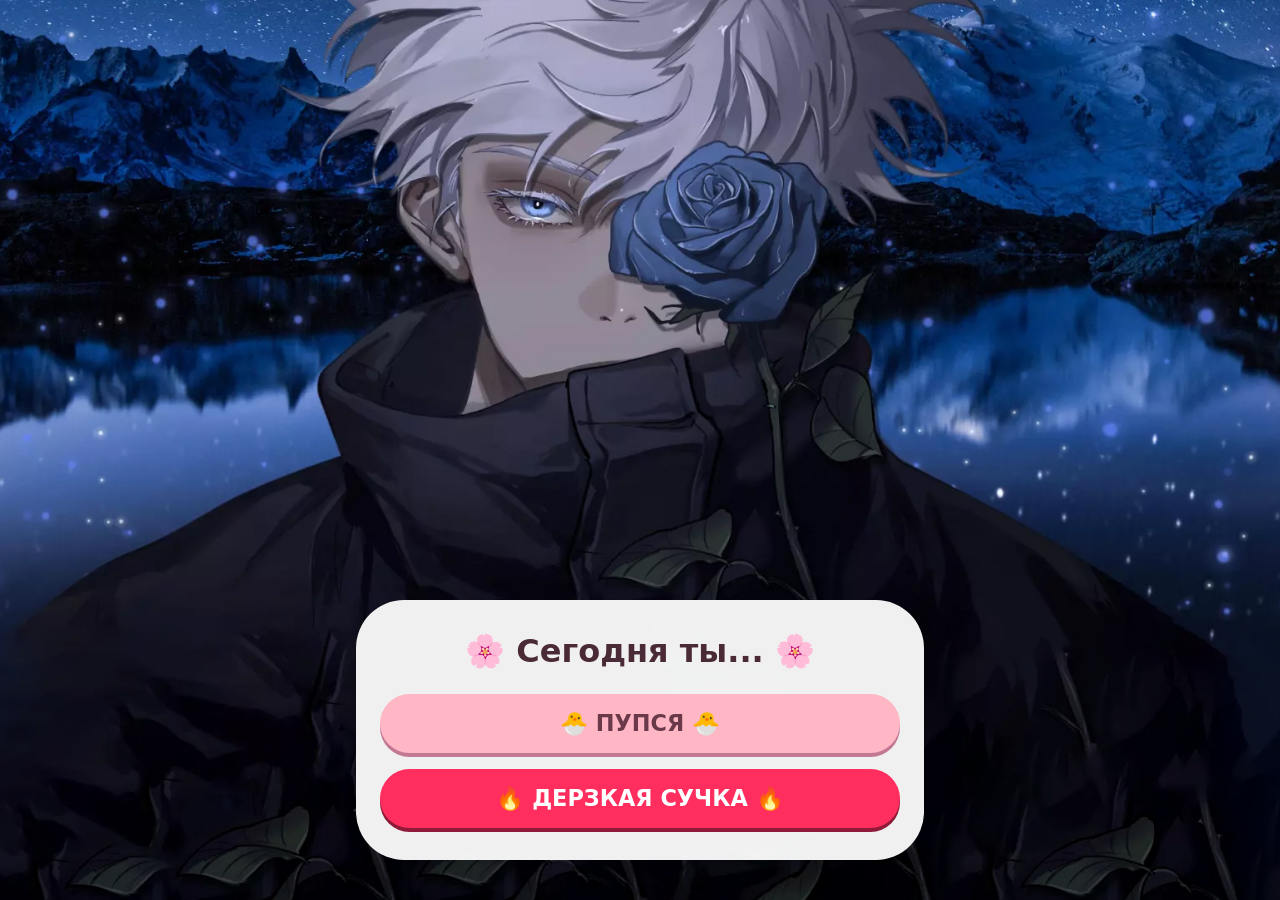
<file: index.html>
<!DOCTYPE html>
<html lang="ru">
<head>
    <meta charset="UTF-8">
    <meta name="viewport" content="width=device-width, initial-scale=1.0, user-scalable=yes, viewport-fit=cover">
    <meta name="theme-color" content="#ffb7c5">
    <title>🎭 МАГИЯ ДНЯ | ВЫБОР НАСТРОЕНИЯ</title>
    <link rel="stylesheet" href="css/style.css">
</head>
<body class="main-page" id="mainBody">
    <div class="container">
        <div class="choice-screen">
            <h2>🌸 Сегодня ты... 🌸</h2>
            <div class="choice-buttons">
                <a href="game.html?mood=pupsya" class="mood-btn pupsya-btn">🐣 ПУПСЯ 🐣</a>
                <a href="game.html?mood=suchka" class="mood-btn suchka-btn">🔥 ДЕРЗКАЯ СУЧКА 🔥</a>
            </div>
        </div>
    </div>

    <script>
        // Опционально: тихий час на главном экране
        const hours = new Date().getHours();
        if (hours >= 0 && hours < 6) {
            document.body.classList.add('quiet-hour');
        }
    </script>
</body>
</html>
</file>
<file: css/style.css>
* {
    margin: 0;
    padding: 0;
    box-sizing: border-box;
    -webkit-tap-highlight-color: transparent;
}

body {
    min-height: 100vh;
    display: flex;
    justify-content: center;
    align-items: center;
    font-family: 'Segoe UI', 'Quicksand', system-ui, sans-serif;
    padding: 16px;
    transition: background 0.3s ease;
}

.container {
    max-width: 600px;
    width: 100%;
    margin: 0 auto;
    position: fixed;
    bottom: 40px;
    left: 0;
    right: 0;
    padding: 0 16px;
}
/* Отдельно для мобильных — можно поменять отступ */
@media (max-width: 768px) {
    .container {
        bottom: 20px;
    }
}

/* Экран выбора */
.choice-screen {
    background: rgba(255, 255, 255, 0.94);
    backdrop-filter: blur(20px);
    border-radius: 48px;
    padding: 2rem 1.5rem;
    text-align: center;
    box-shadow: 0 20px 40px rgba(0,0,0,0.15);
}

.choice-screen h2 {
    font-size: clamp(1.5rem, 6vw, 2rem);
    margin-bottom: 1.5rem;
    color: #4a2a36;
    font-weight: 600;
}

.choice-buttons {
    display: flex;
    gap: 16px;
    justify-content: center;
    flex-direction: column;
}

.mood-btn {
    padding: 16px 20px;
    font-size: clamp(1.2rem, 5vw, 1.4rem);
    font-weight: bold;
    border: none;
    border-radius: 60px;
    cursor: pointer;
    width: 100%;
    text-decoration: none;
    display: inline-block;
    text-align: center;
}

.pupsya-btn {
    background: #ffb7c5;
    color: #6b3a4a;
    box-shadow: 0 4px 0 #c27892;
}

.suchka-btn {
    background: #ff2e5e;
    color: white;
    box-shadow: 0 4px 0 #8f1a3a;
}

.mood-btn:active {
    transform: translateY(2px);
}

/* Карточка игры */
.game-card {
    border-radius: 40px;
    padding: 1.25rem;
    transition: all 0.3s;
}

.back-btn {
    border: none;
    padding: 10px 18px;
    border-radius: 40px;
    cursor: pointer;
    margin-bottom: 16px;
    font-size: 0.85rem;
    font-weight: 600;
    display: inline-block;
    text-decoration: none;
}

.back-btn:active {
    transform: scale(0.97);
}

.game-header {
    text-align: center;
    margin-bottom: 1rem;
}

.game-header h1 {
    font-size: clamp(1.3rem, 5vw, 1.8rem);
    font-weight: 700;
}

.magic-btn {
    width: 100%;
    padding: 16px;
    font-size: clamp(1.2rem, 5vw, 1.4rem);
    font-weight: bold;
    border: none;
    border-radius: 60px;
    cursor: pointer;
    margin: 16px 0;
    transition: transform 0.05s linear;
}

.magic-btn:active {
    transform: translateY(2px);
}

.oracle-box {
    border-radius: 28px;
    padding: 0.75rem;
    margin: 12px 0;
}

.item {
    margin-bottom: 18px;
    border-left: 4px solid;
    padding-left: 14px;
}

.label {
    font-size: 0.7rem;
    text-transform: uppercase;
    letter-spacing: 2px;
    font-weight: bold;
}

.value {
    font-size: clamp(0.9rem, 4vw, 1rem);
    margin-top: 6px;
    line-height: 1.45;
}

.emoji-illustration {
    font-size: clamp(2.5rem, 12vw, 3.5rem);
    text-align: center;
    padding: 12px;
    background: rgba(255,255,255,0.1);
    border-radius: 50px;
    margin: 10px 0;
    letter-spacing: 8px;
}

footer {
    font-size: 0.6rem;
    text-align: center;
    margin-top: 16px;
    opacity: 0.7;
}

@media (max-width: 480px) {
    body { padding: 12px; }
    .game-card { padding: 1rem; }
    .item { margin-bottom: 14px; padding-left: 12px; }
    .emoji-illustration { padding: 10px; letter-spacing: 5px; }
}
/* ========== ФОН ДЛЯ ГЛАВНОГО ЭКРАНА (ВЫБОР НАСТРОЕНИЯ) ========== */
body.main-page {
    background-image: url('../images/backgrounds/main-desktop.jpg');
    background-size: cover;
    background-position: center;
    background-repeat: no-repeat;
    background-attachment: fixed;
}

/* Для мобильных устройств */
@media (max-width: 768px) {
    body.main-page {
        background-image: url('../images/backgrounds/main-mobile.jpg');
        background-attachment: scroll;
    }
}

/* Затемнение при тихом часе (опционально) */
body.main-page.quiet-hour {
    backdrop-filter: brightness(0.6) blur(2px);
}
</file>
<file: css/rooms.css>
/* ========== ОБЩИЕ НАСТРОЙКИ ФОНА ========== */
body {
    background-size: auto;
    background-repeat: repeat;
    background-position: top left;
}

/* ========== ПУПСЯ — твой узор на фоне ========== */
body.pupsya {
    background-image: url('../images/backgrounds/pupsya-pattern.jpg');
    /* Если картинка не загрузилась — запасной градиент */
    background-color: #ffe6f0;
    background-size: 300px auto;
    background-repeat: repeat;
}

/* ========== СУЧКА — твой узор на фоне ========== */
body.suchka {
    background-image: url('../images/backgrounds/suchka-pattern.jpg');
    background-color: #0a0a0f;
    background-size: 300px auto;
    background-repeat: repeat;
}

/* ========== ОСТАЛЬНЫЕ СТИЛИ КОМНАТ ========== */

/* ПУПСЯ — розовая комната */
body.pupsya .game-card {
    background: rgba(255, 245, 250, 0.94);
    border: 2px solid #ffb7c5;
    box-shadow: 0 20px 35px rgba(255, 120, 160, 0.3);
    backdrop-filter: blur(2px);
}

body.pupsya .magic-btn {
    background: #ffb7c5;
    color: #4a2a36;
    box-shadow: 0 4px 0 #c27892;
}

body.pupsya .back-btn {
    background: #ffb7c5;
    color: #4a2a36;
}

body.pupsya .room-item {
    background: #ffe2ed;
    border: 1px solid #ffc0d0;
}

body.pupsya .game-header h1 {
    color: #c55a7f;
}

body.pupsya .oracle-box {
    background: #fff0f5;
}

body.pupsya .item {
    border-left-color: #f9acc9;
}

body.pupsya .label {
    color: #d4769a;
}

body.pupsya .value {
    color: #2d1e24;
}

body.pupsya .emoji-illustration {
    background: #ffe2ed;
}

body.pupsya footer {
    color: #b86f8a;
}

body.pupsya .room-item span {
    color: #b86f8a;
}

/* СУЧКА — тёмная комната */
body.suchka .game-card {
    background: rgba(28, 24, 37, 0.94);
    border: 2px solid #ff2e5e;
    box-shadow: 0 0 30px rgba(255, 46, 94, 0.3);
    backdrop-filter: blur(2px);
}

body.suchka .magic-btn {
    background: #ff2e5e;
    color: white;
    box-shadow: 0 4px 0 #8f1a3a;
}

body.suchka .back-btn {
    background: #ff2e5e;
    color: white;
}

body.suchka .room-item {
    background: #0e0b12;
    border: 1px solid #ff4876;
}

body.suchka .game-header h1 {
    color: #ff4876;
    text-shadow: 2px 2px 0 #5a1e32;
}

body.suchka .oracle-box {
    background: #0e0b12;
}

body.suchka .item {
    border-left-color: #ff4876;
}

body.suchka .label {
    color: #ff90b0;
}

body.suchka .value {
    color: #f0e6d0;
}

body.suchka .emoji-illustration {
    background: #00000040;
}

body.suchka footer {
    color: #6e5b70;
}

body.suchka .room-item span {
    color: #ff90b0;
}

/* ТИХИЙ ЧАС — затемнение узора */
body.quiet-hour {
    backdrop-filter: brightness(0.6) blur(1px);
}

body.quiet-hour .game-card {
    background: rgba(10, 15, 30, 0.88) !important;
    backdrop-filter: blur(3px);
}

/* Комната — предметы */
.room-decor {
    display: flex;
    justify-content: space-between;
    gap: 12px;
    margin-bottom: 20px;
    flex-wrap: wrap;
}

.room-item {
    flex: 1;
    text-align: center;
    padding: 12px 8px;
    border-radius: 32px;
    cursor: pointer;
    transition: 0.1s linear;
    font-size: 1.8rem;
}

.room-item:active {
    transform: scale(0.96);
}

.room-item span {
    display: block;
    font-size: 0.7rem;
    margin-top: 6px;
    opacity: 0.7;
}
</file>
<file: css/modal.css>
.modal {
    display: none;
    position: fixed;
    top: 0;
    left: 0;
    width: 100%;
    height: 100%;
    background: rgba(0, 0, 0, 0.7);
    backdrop-filter: blur(8px);
    z-index: 2000;
    justify-content: center;
    align-items: center;
    animation: fadeIn 0.2s ease;
}

@keyframes fadeIn {
    from { opacity: 0; }
    to { opacity: 1; }
}

.modal-content {
    max-width: 300px;
    width: 85%;
    padding: 24px 20px;
    border-radius: 48px;
    text-align: center;
    animation: slideUp 0.25s ease;
    position: relative;
}

@keyframes slideUp {
    from { transform: translateY(30px); opacity: 0; }
    to { transform: translateY(0); opacity: 1; }
}

body.pupsya .modal-content {
    background: linear-gradient(135deg, #fff0f5 0%, #ffe2ed 100%);
    border: 2px solid #ffb7c5;
    box-shadow: 0 20px 40px rgba(255, 120, 160, 0.4);
}

body.suchka .modal-content {
    background: linear-gradient(135deg, #1a1225 0%, #0e0b12 100%);
    border: 2px solid #ff2e5e;
    box-shadow: 0 0 30px rgba(255, 46, 94, 0.5);
}

.modal-emoji {
    font-size: 3.5rem;
    margin-bottom: 12px;
}

.modal-text {
    font-size: 1.1rem;
    line-height: 1.4;
    margin-bottom: 20px;
    font-weight: 500;
}

body.pupsya .modal-text {
    color: #4a2a36;
}

body.suchka .modal-text {
    color: #f0e6d0;
}

.modal-close {
    background: none;
    border: none;
    font-size: 1rem;
    cursor: pointer;
    padding: 8px 20px;
    border-radius: 40px;
    font-weight: bold;
    transition: 0.1s;
}

body.pupsya .modal-close {
    background: #ffb7c5;
    color: #4a2a36;
}

body.suchka .modal-close {
    background: #ff2e5e;
    color: white;
}

.modal-close:active {
    transform: scale(0.95);
}

/* Призрак */
.ghost {
    position: fixed;
    bottom: 20px;
    right: 20px;
    font-size: 48px;
    cursor: pointer;
    opacity: 0.6;
    transition: 0.2s;
    filter: drop-shadow(0 0 5px #a0a0ff);
    z-index: 1000;
    animation: floatGhost 3s ease-in-out infinite;
}

.ghost:hover {
    opacity: 1;
    transform: scale(1.1);
}

@keyframes floatGhost {
    0%, 100% { transform: translateY(0px); }
    50% { transform: translateY(-8px); }
}

.ghost-speech {
    position: fixed;
    bottom: 80px;
    right: 70px;
    background: #1e1a30cc;
    backdrop-filter: blur(8px);
    padding: 6px 14px;
    border-radius: 30px;
    font-size: 13px;
    color: #ccb6ff;
    border: 1px solid #8870b0;
    pointer-events: none;
    z-index: 1000;
    white-space: nowrap;
}

@media (max-width: 550px) {
    .ghost { font-size: 40px; bottom: 15px; right: 15px; }
    .ghost-speech { font-size: 10px; right: 55px; bottom: 65px; }
}
</file>
